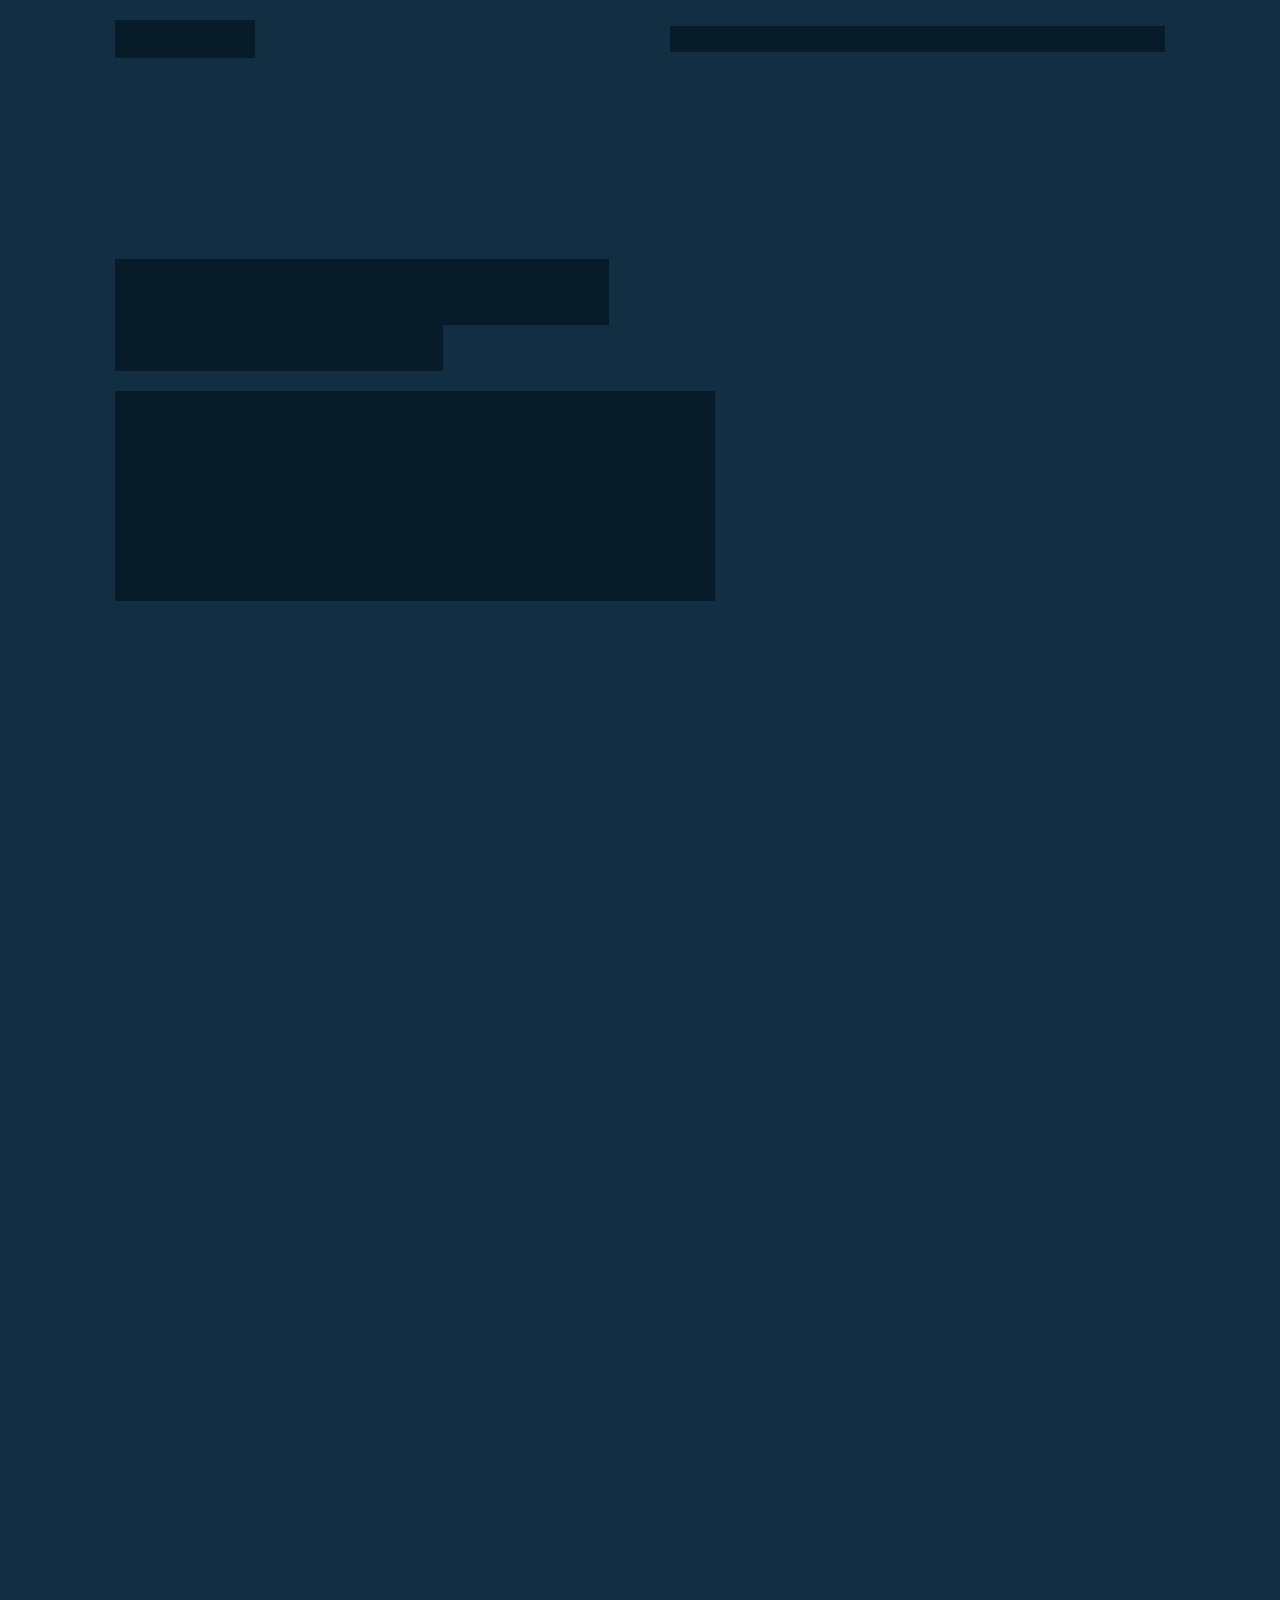
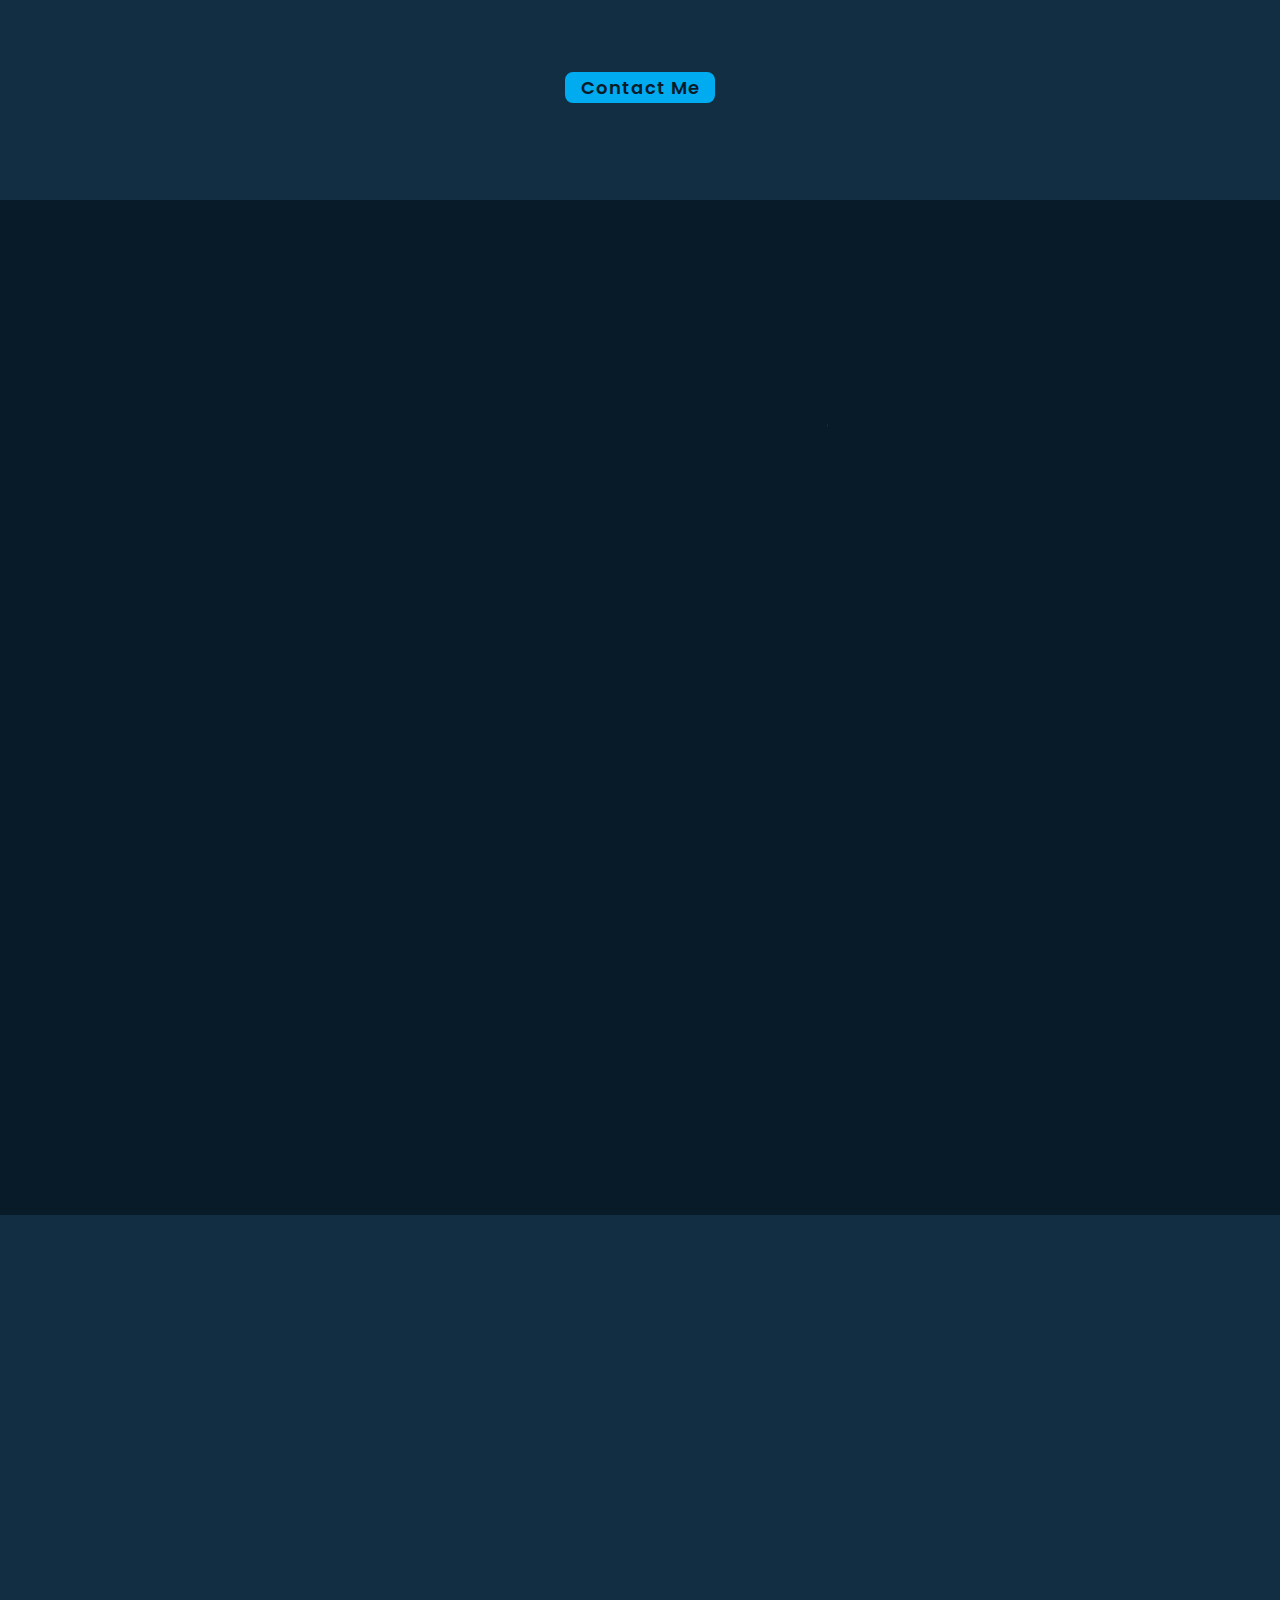
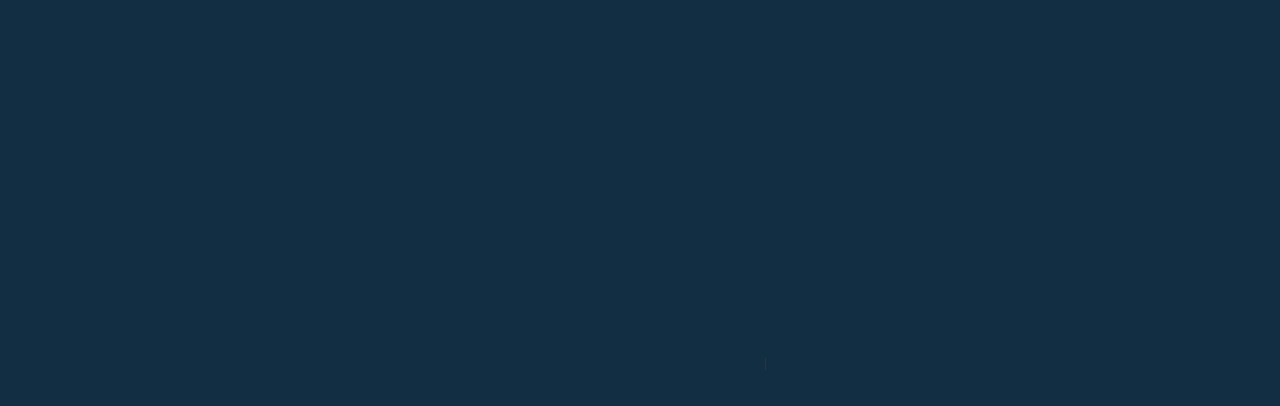
<file: aboutme/index.html>
<!DOCTYPE html>
<html lang="en">
  <head>
    <meta charset="UTF-8" />
    <meta http-equiv="X-UA-Compatible" content="IE=edge" />
    <meta name="viewport" content="width=device-width, initial-scale=1.0" />
    <title>About</title>

    <link rel="stylesheet" href="styles.css" />

    <!-- box icons -->
    <link
      href="https://unpkg.com/boxicons@2.1.4/css/boxicons.min.css"
      rel="stylesheet"
    />
  </head>

  <body>
    <!-- header design -->
    <header class="header">
      <a href="#" class="logo"
        >About Me...<span class="animate" style="--i: 1"></span
      ></a>

      <div class="bx bx-menu" id="menu-icon">
        <span class="animate" style="--i: 2"></span>
      </div>

      <nav class="navbar">
        <a href="../index.html">Home</a>
        <a href="#about" class="active">About</a>
        <a href="#education">Education</a>
        <a href="#skills">Skills</a>
        <a href="../contact/contact.html">Contact</a>

        <span class="active-nav"></span>
        <span class="animate" style="--i: 2"></span>
      </nav>
    </header>

    <!-- home section design -->
    <section class="home show-animate" id="home">
      <div class="home-content">
        <h1>
          Hi, I'm <span>Mohd Kashif</span
          ><span class="animate" style="--i: 2"></span>
        </h1>
        <div class="text-animate">
          <h3>A zealous Learner.....</h3>
          <span class="animate" style="--i: 3"></span>
        </div>
        <p style="font-size: 20px">
          Hello, I’m Mohd Kashif, a passionate learner with a strong foundation
          in Python, Java, and web development (HTML, CSS, JavaScript). I've
          completed coursework in Data Structures and Algorithms, published
          articles on Geeks for Geeks, and won front-end competitions. Currently
          advancing in React and committed to continuous growth in technology.
          <span class="animate" style="--i: 4"></span>
        </p>

        <!-- <div class="btn-box">
          <a href="#" class="btn">Hire Me</a>
          <a href="#" class="btn">Let's Talk</a>
          <span class="animate" style="--i: 5"></span>
        </div> -->
      </div>

      <div class="home-sci">
        <!-- <a href="#"><i class="bx bxl-facebook"></i></a>
        <a href="#"><i class="bx bxl-twitter"></i></a> -->
        <a href="#"><i class="bx bxl-linkedin"></i></a>
        <span class="animate" style="--i: 6"></span>
      </div>

      <div class="home-imgHover"></div>
      <span class="animate home-img" style="--i: 7"></span>
    </section>

    <!-- about section design -->
    <section class="about" id="about">
      <h2 class="heading">
        About <span>Me</span><span class="animate scroll" style="--i: 1"></span>
      </h2>

      <div class="about-img">
        <img src="kashif2.jpg" alt="" />
        <span class="circle-spin"></span>
        <span class="animate scroll" style="--i: 2"></span>
      </div>

      <div class="about-content">
        <h3>
          Hi there! Glad to see you here.<span
            class="animate scroll"
            style="--i: 3"
          ></span>
        </h3>
        <p>
          Hello! I am Mohd Kashif. Still a Learner!<br />
          A passionate and dedicated learner with a strong foundation in
          programming languages, Python and Java. Completed coursework in Data
          Structures and Algorithms using Java. Aspiring to build a career in
          web development with proficiency in HTML, CSS, and JavaScript.
          Currently expanding knowledge in React. Published author on the Geeks
          for Geeks platform, with certifications in web development. Recognized
          for winning front-end competitions at other colleges and committed to
          continuous learning and growth in technology
          <span class="animate scroll" style="--i: 4"></span>
        </p>

        <div class="btn-box btns">
          <a href="/contact/contact.html" class="btn">Contact Me</a>
          <span class="animate scroll" style="--i: 5"></span>
        </div>
      </div>
    </section>

    <!-- education section design -->
    <!--  -->
    <section class="education" id="education">
      <h2 class="heading">
        My <span>Journey</span
        ><span class="animate scroll" style="--i: 1"></span>
      </h2>

      <div class="education-row">
        <div class="education-column">
          <h3 class="title">
            Education<span class="animate scroll" style="--i: 2"></span>
          </h3>

          <div class="education-box">
            <div class="education-content">
              <div class="content">
                <div class="year"><i class="bx bxs-calendar"></i> 2018</div>
                <h3>Class X</h3>
                <p>ST.JOSEPH'S SCHOOL GORAKHNATH GORAKHPUR UTTAR PRADESH</p>
                <p>Passed with 85.25%</p>
              </div>
            </div>

            <div class="education-content">
              <div class="content">
                <div class="year"><i class="bx bxs-calendar"></i> 2020</div>
                <h3>Class XII</h3>
                <p>ST.JOSEPH'S SCHOOL GORAKHNATH GORAKHPUR UTTAR PRADESH</p>
                <p>Passed with 1st devision..</p>
              </div>
            </div>

            <div class="education-content">
              <div class="content">
                <div class="year">
                  <i class="bx bxs-calendar"></i> 2021 - 2025
                </div>
                <h3>Bachalors Degree - Collage</h3>
                <p>Cambridge Institute Of Technology Bangalore</p>
                <p>B.E in Computer Science with 82.87%</p>
              </div>
            </div>

            <span class="animate scroll" style="--i: 3"></span>
          </div>
        </div>

        <div class="education-column">
          <h3 class="title">
            Experience<span class="animate scroll" style="--i: 5"></span>
          </h3>

          <div class="education-box">
            <div class="education-content">
              <div class="content">
                <div class="year">
                  <i class="bx bxs-calendar"></i>
                </div>
                <h3>Web Developer</h3>
                <p>
                  Gaining skill in front-end and will soon transist to back-end
                  to be a full stack developer.
                </p>
              </div>
            </div>

            <div class="education-content">
              <div class="content">
                <div class="year">
                  <i class="bx bxs-calendar"></i> 2023 - 2024
                </div>
                <h3>Content Writer On Geeks for Geeks(GFG)</h3>
                <p>
                  Published author on the Geeks for Geeks platform, Published
                  many Article on the platform with the certificate of
                  Internship for the same.
                </p>
                <h1>Some Of The Published Articles</h1>
                <p>
                  <a
                    style="color: aquamarine"
                    href="https://www.geeksforgeeks.org/estimation-in-statistics/"
                    >Estimation in Statistics</a
                  >
                </p>
                <p>
                  <a
                    style="color: aquamarine"
                    href="https://www.geeksforgeeks.org/javascript-html-dom/"
                    >JavaScript HTML DOM</a
                  >
                </p>
                <p>
                  <a
                    style="color: aquamarine"
                    href="https://www.geeksforgeeks.org/real-life-applications-of-mathematical-modeling/"
                    >Real-Life Applications of Mathematical Modeling</a
                  >
                </p>
                <p>And Many More...</p>
              </div>
            </div>

            <div class="education-content">
              <div class="content">
                <div class="year">
                  <i class="bx bxs-calendar"></i>
                </div>
                <h3>Youtuber</h3>
                <p>
                  Want to be a good content maker in future, started with vedios
                  on youtube!!
                </p>
                <p>
                  <a
                    style="color: aquamarine"
                    href="https://www.youtube.com/watch?v=9jBPZFRxv-E"
                    >Visit on my vedio to know more.</a
                  >
                </p>
              </div>
            </div>

            <span class="animate scroll" style="--i: 6"></span>
          </div>
        </div>
      </div>
    </section>

    <!-- skills section design -->
    <section class="skills" id="skills">
      <h2 class="heading">
        My <span>Skills</span
        ><span class="animate scroll" style="--i: 1"></span>
      </h2>

      <div class="skills-row">
        <div class="skills-column">
          <h3 class="title">
            Coding Skills<span class="animate scroll" style="--i: 2"></span>
          </h3>

          <div class="skills-box">
            <div class="skills-content">
              <div class="progress">
                <h3>HTML <span>90%</span></h3>
                <div class="bar"><span></span></div>
              </div>

              <div class="progress">
                <h3>CSS <span>80%</span></h3>
                <div class="bar"><span></span></div>
              </div>

              <div class="progress">
                <h3>JavaScript <span>65%</span></h3>
                <div class="bar"><span></span></div>
              </div>

              <div class="progress">
                <h3>Java <span>75%</span></h3>
                <div class="bar"><span></span></div>
              </div>
            </div>

            <span class="animate scroll" style="--i: 3"></span>
          </div>
        </div>

        <div class="skills-column">
          <h3 class="title">
            Professional Skills<span
              class="animate scroll"
              style="--i: 5"
            ></span>
          </h3>

          <div class="skills-box">
            <div class="skills-content">
              <div class="progress">
                <h3>Web Design <span>50%</span></h3>
                <div class="bar"><span></span></div>
              </div>

              <div class="progress">
                <h3>Web Development <span>60%</span></h3>
                <div class="bar"><span></span></div>
              </div>
            </div>

            <span class="animate scroll" style="--i: 6"></span>
          </div>
        </div>
      </div>
    </section>

    <!-- contact section design -->

    <!-- footer design -->
    <footer class="footer">
      <div class="footer-text">
        <p>
          Copyright &copy; 2023 | Designed and Maintenance by Mohd Kashif | All
          Rights Reserved
        </p>

        <span class="animate scroll" style="--i: 1"></span>
      </div>

      <div class="footer-iconTop">
        <a href="#"><i class="bx bx-up-arrow-alt"></i></a>

        <span class="animate scroll" style="--i: 3"></span>
      </div>
    </footer>

    <script src="script.js"></script>
  </body>
</html>
</file>
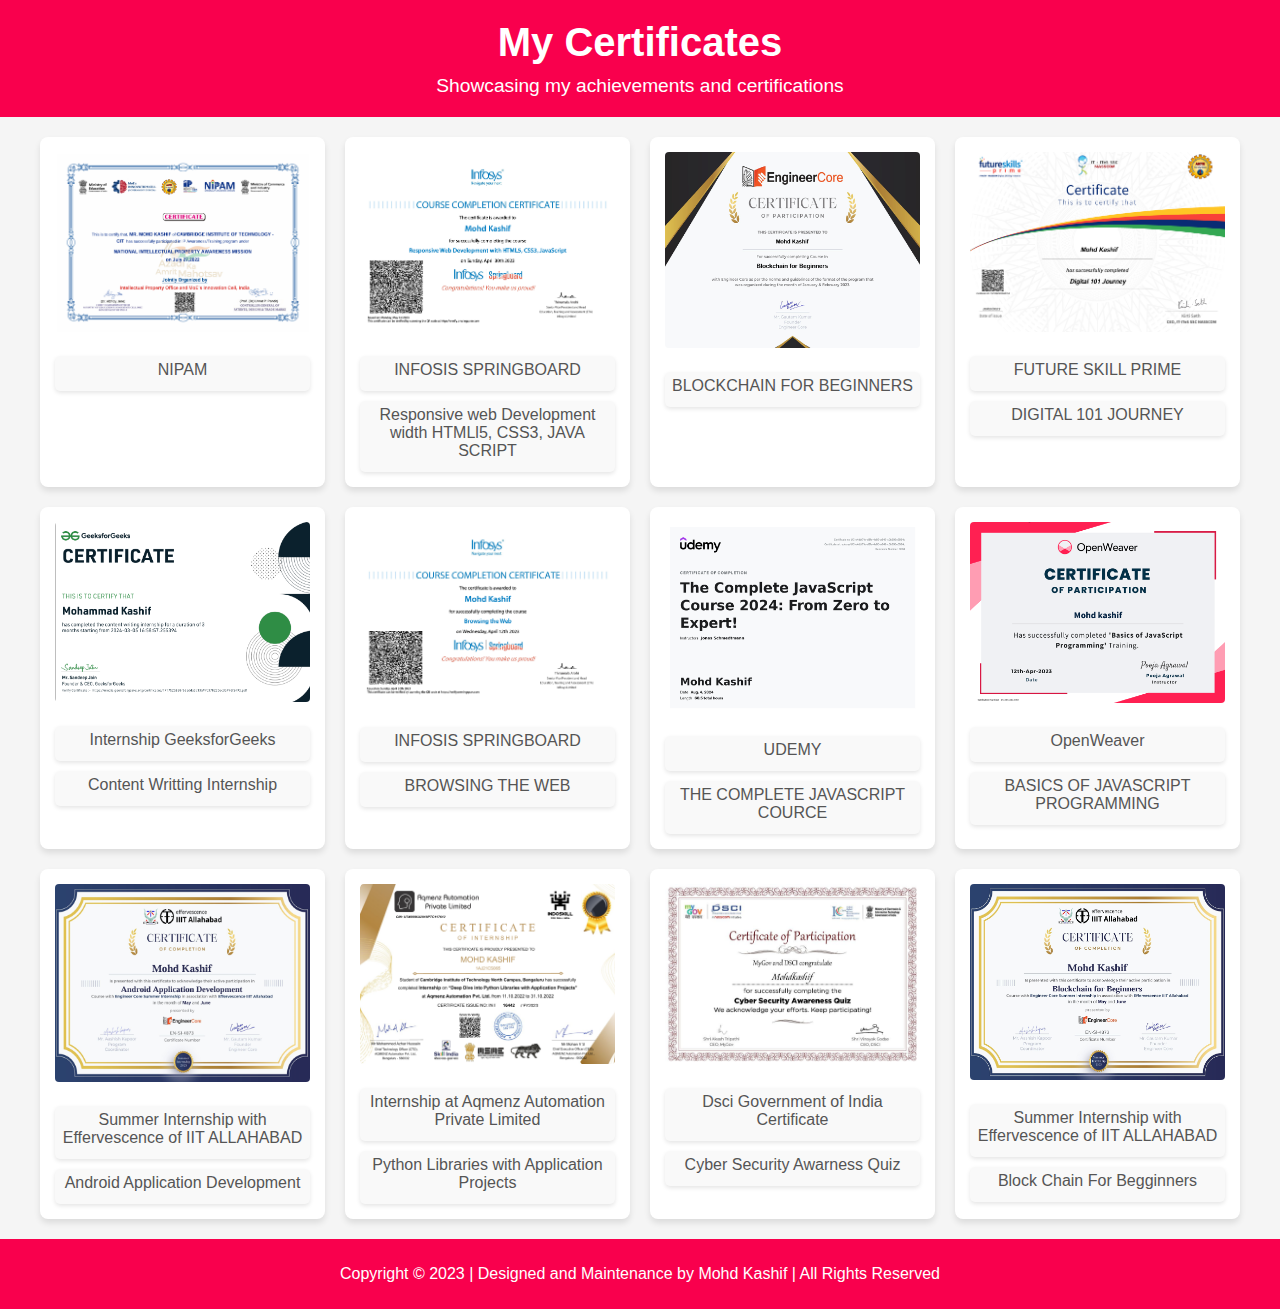
<file: certificate/index.html>
<!DOCTYPE html>
<html lang="en">
  <head>
    <meta charset="UTF-8" />
    <meta name="viewport" content="width=device-width, initial-scale=1.0" />
    <title>Certificate Showcase</title>
    <link rel="stylesheet" href="styles.css" />
  </head>
  <body>
    <header>
      <h1>My Certificates</h1>
      <p>Showcasing my achievements and certifications</p>
    </header>
    <main>
      <div class="gallery">
        <div class="certificate">
          <img src="certi/cert1.png" alt="NIPAM" onclick="openModal(this)" />
          <p>NIPAM</p>
        </div>
        <div class="certificate">
          <img
            src="certi/cert2.png"
            alt="INFOSIS SPRINGBOARD"
            onclick="openModal(this)"
          />
          <p>INFOSIS SPRINGBOARD</p>
          <p>Responsive web Development width HTMLl5, CSS3, JAVA SCRIPT</p>
        </div>
        <div class="certificate">
          <img
            src="certi/cert3.png"
            alt="BLOCKCHAIN FOR BEGINNERS"
            onclick="openModal(this)"
          />
          <p>BLOCKCHAIN FOR BEGINNERS</p>
        </div>
        <div class="certificate">
          <img
            src="certi/cert4.png"
            alt="Certificate 1"
            onclick="openModal(this)"
          />
          <p>FUTURE SKILL PRIME</p>
          <p>DIGITAL 101 JOURNEY</p>
        </div>
        <div class="certificate">
          <img
            src="certi/cert5.png"
            alt="GeeksforGeeks"
            onclick="openModal(this)"
          />
          <p>Internship GeeksforGeeks</p>
          <p>Content Writting Internship</p>
        </div>
        <div class="certificate">
          <img
            src="certi/cert6.png"
            alt="Certificate 3"
            onclick="openModal(this)"
          />
          <p>INFOSIS SPRINGBOARD</p>
          <p>BROWSING THE WEB</p>
        </div>
        <div class="certificate">
          <img src="certi/cert7.png" alt="UDEMY" onclick="openModal(this)" />
          <p>UDEMY</p>
          <p>THE COMPLETE JAVASCRIPT COURCE</p>
        </div>
        <div class="certificate">
          <img
            src="certi/cert8.png"
            alt="OpenWeaver"
            onclick="openModal(this)"
          />
          <p>OpenWeaver</p>
          <p>BASICS OF JAVASCRIPT PROGRAMMING</p>
        </div>
        <div class="certificate">
          <img
            src="certi/cert12 (1).png"
            alt="OpenWeaver"
            onclick="openModal(this)"
          />
          <p>Summer Internship with Effervescence of IIT ALLAHABAD</p>
          <p>Android Application Development</p>
        </div>

        <div class="certificate">
          <img
            src="certi/cert12 (3).png"
            alt="Aqmenz Automation Private Limited"
            onclick="openModal(this)"
          />
          <p>Internship at Aqmenz Automation Private Limited</p>
          <p>Python Libraries with Application Projects</p>
        </div>

        <div class="certificate">
          <img
            src="certi/cert12 (2).png"
            alt="OpenWeaver"
            onclick="openModal(this)"
          />
          <p>Dsci Government of India Certificate</p>
          <p>Cyber Security Awarness Quiz</p>
        </div>

        <div class="certificate">
          <img
            src="certi/cert12 (4).png"
            alt="OpenWeaver"
            onclick="openModal(this)"
          />
          <p>Summer Internship with Effervescence of IIT ALLAHABAD</p>
          <p>Block Chain For Begginners</p>
        </div>
      </div>
    </main>
    <footer>
      <p>
        Copyright &copy; 2023 | Designed and Maintenance by Mohd Kashif | All
        Rights Reserved
      </p>
    </footer>

    <!-- Modal for larger image view -->
    <div id="imageModal" class="modal" onclick="closeModal()">
      <span class="close">&times;</span>
      <img class="modal-content" id="modalImg" />
      <div id="caption"></div>
    </div>
    <script src="script.js"></script>
  </body>
</html>
</file>
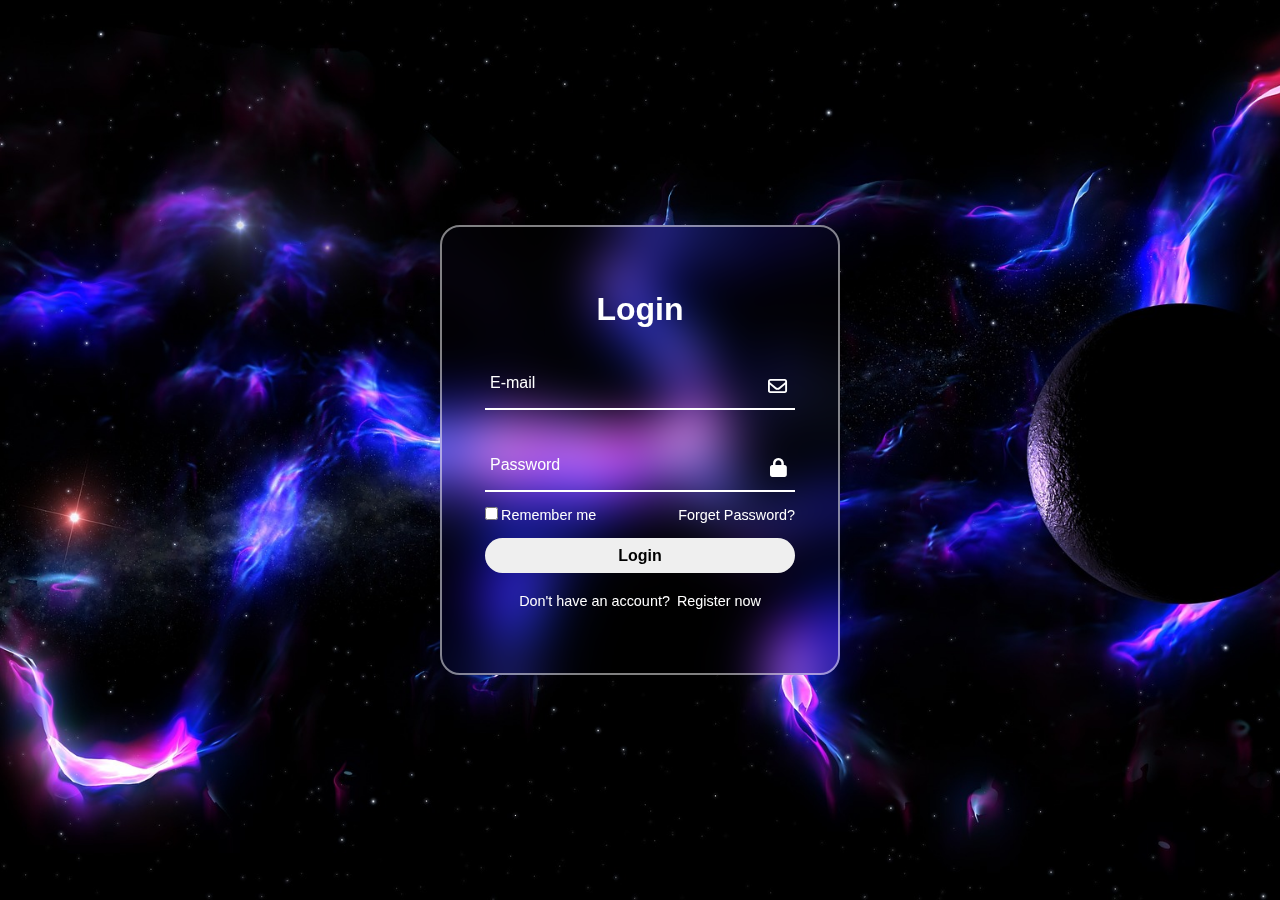
<file: login/index.html>
<!DOCTYPE html>
<html lang="en">
<head>
    <meta charset="UTF-8">
    <meta http-equiv="X-UA-Compatible" content="IE=edge">
    <meta name="viewport" content="width=device-width, initial-scale=1.0">
    <title>just try</title>
    <link rel="stylesheet" href="styles.css">
   <link rel="stylesheet" href="https://cdnjs.cloudflare.com/ajax/libs/font-awesome/6.2.1/css/all.min.css">
</head>
<body>

  <section>
  
<div class="login-box">
    <form action="/index.html">
        <h2>Login</h2>
        <div class="input-box">
            <span class="icon"><i class="fa-regular fa-envelope"></i></span>
            <input type="email"required>
            <label>E-mail</label>
        </div>

        <div class="input-box">
            <span class="icon"><i class="fa-solid fa-lock"></i></span>
            <input type="password"required style="margin-left: 2px ;">
            <label>Password</label>
        </div>

        <div class="remember-forget">
            <label><input type="checkbox">Remember me</label>
            <a href="#">Forget Password?</a>           
        </div>
       <button type="submit">Login</button> 
        <div class="register-link">
            <p>Don't have an account?<a href="#">Register now</a></p>
        </div>
    </form>
</div>
</section>
</body>
</html>
</file>
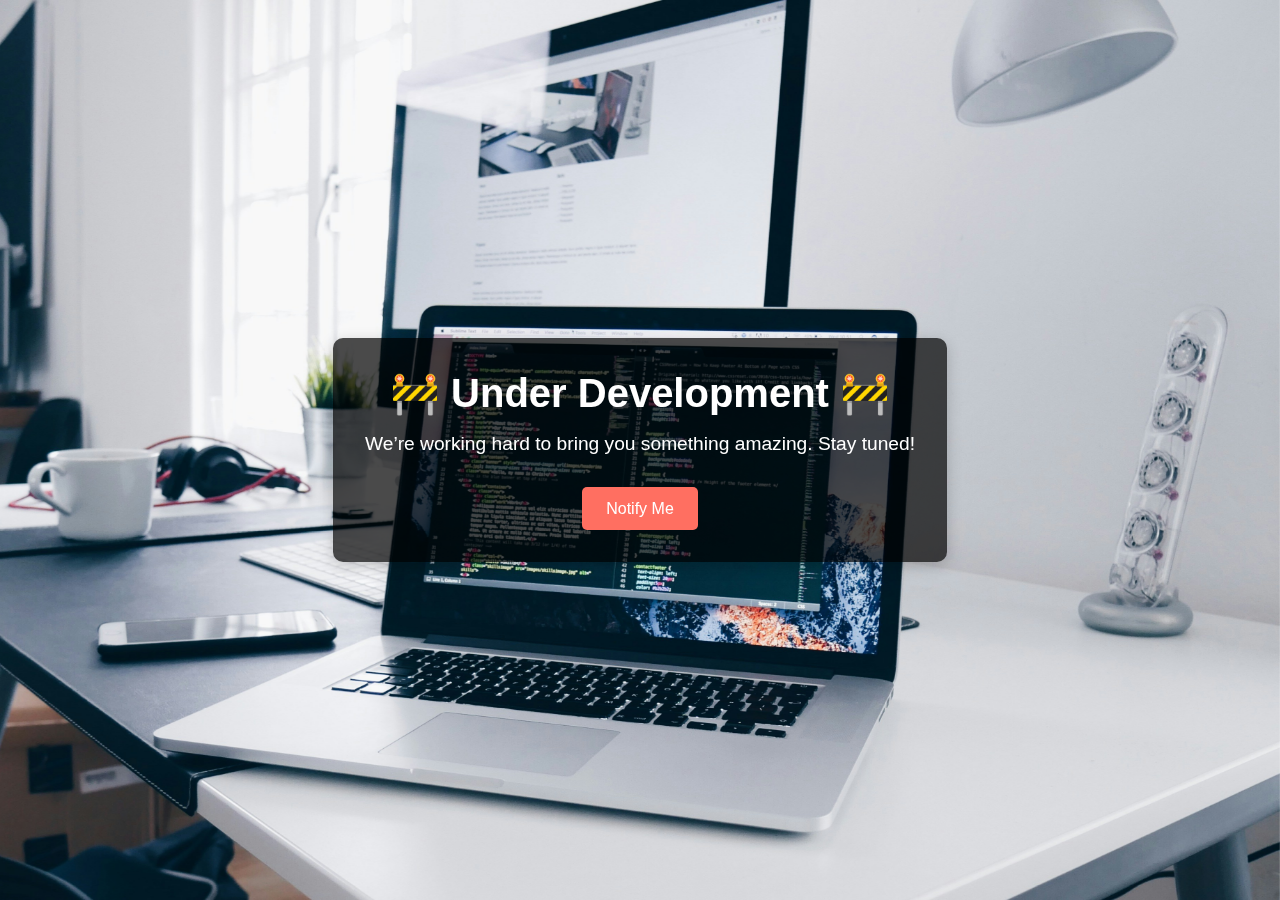
<file: underdevelopment/index.html>
<!DOCTYPE html>
<html lang="en">
  <head>
    <meta charset="UTF-8" />
    <meta name="viewport" content="width=device-width, initial-scale=1.0" />
    <title>Under Development</title>
    <link rel="stylesheet" href="styles.css" />
  </head>
  <body>
    <div class="overlay"></div>
    <div class="container">
      <h1>🚧 Under Development 🚧</h1>
      <p>We’re working hard to bring you something amazing. Stay tuned!</p>
      <button id="notify-btn">Notify Me</button>
    </div>
    <script src="script.js"></script>
  </body>
</html>
</file>
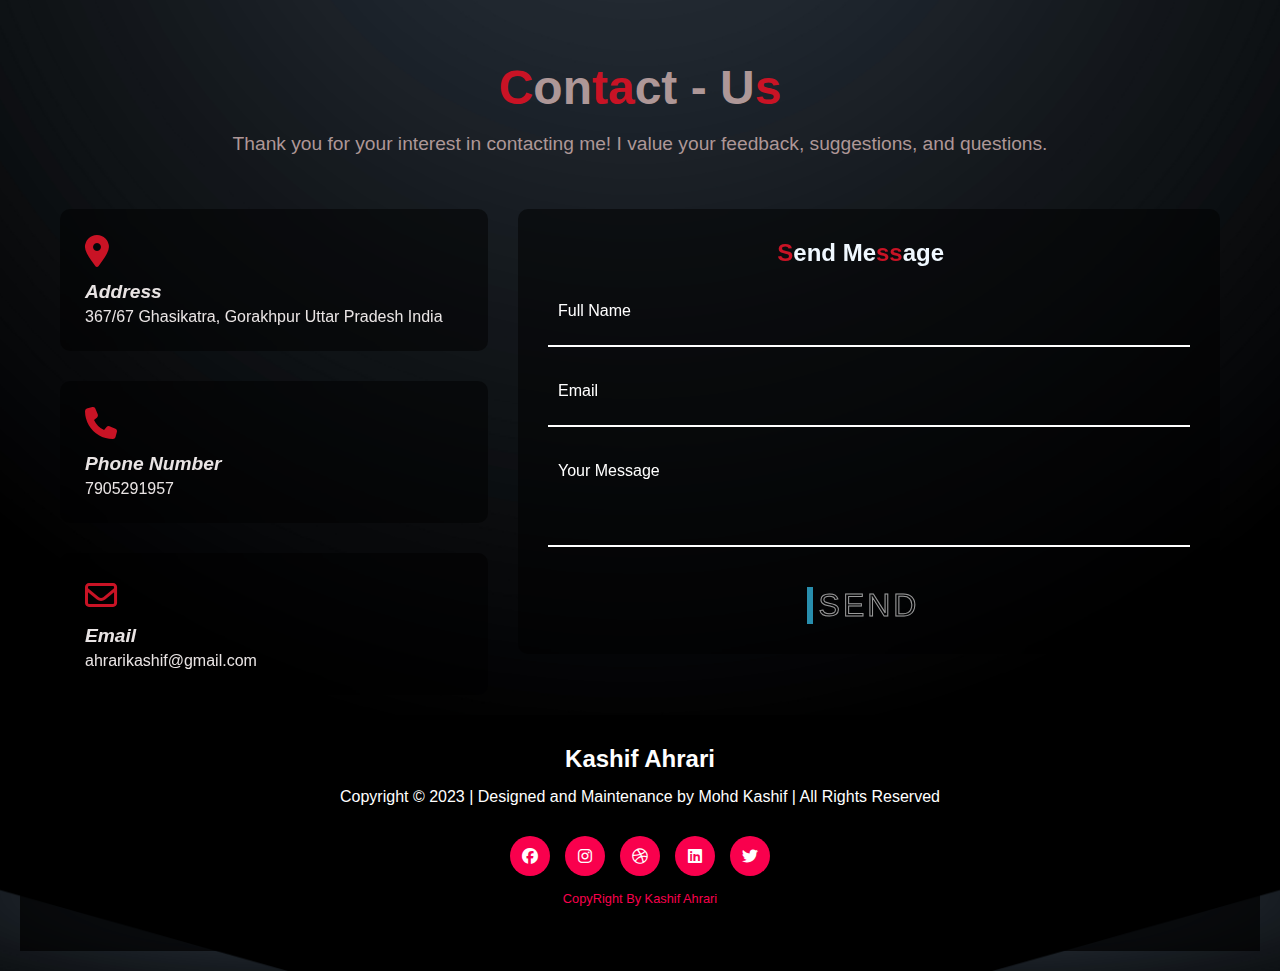
<file: contact/contact.html>
<!DOCTYPE html>
<html lang="en">
  <head>
    <meta charset="UTF-8" />
    <meta http-equiv="X-UA-Compatible" content="IE=edge" />
    <meta name="viewport" content="width=device-width, initial-scale=1.0" />
    <title>Contact</title>
    <link rel="stylesheet" href="styles.css" />
    <link
      rel="stylesheet"
      href="https://cdnjs.cloudflare.com/ajax/libs/font-awesome/6.2.1/css/all.min.css"
    />
  </head>
  <body>
    <section class="contact-section">
      <div class="container">
        <div class="heading">
          <h1><span>C</span>on<span>ta</span>ct - U<span>s</span></h1>
          <p>
            Thank you for your interest in contacting me! I value your feedback,
            suggestions, and questions.
          </p>
        </div>

        <div class="contact-content">
          <div class="contact-info">
            <div class="info-item">
              <span class="icon"><i class="fa-solid fa-location-dot"></i></span>
              <h3>Address</h3>
              <p>367/67 Ghasikatra, Gorakhpur Uttar Pradesh India</p>
            </div>
            <div class="info-item">
              <span class="icon"><i class="fa-solid fa-phone"></i></span>
              <h3>Phone Number</h3>
              <p>7905291957</p>
            </div>
            <div class="info-item">
              <span class="icon"><i class="fa-regular fa-envelope"></i></span>
              <h3>Email</h3>
              <p>ahrarikashif@gmail.com</p>
            </div>
          </div>

          <div class="message-box">
            <h2>
              <span>S</span>end Me<span>ss</span>age
              <i class="fa-solid fa-message-arrow-down"></i>
            </h2>
            <form action="">
              <div class="input-group">
                <div class="inputbox">
                  <input required="required" type="text" />
                  <span>Full Name</span>
                  <i></i>
                </div>
                <div class="inputbox">
                  <input required="required" type="email" />
                  <span>Email</span>
                  <i></i>
                </div>
                <div class="inputbox message-input">
                  <input required="required" type="text" />
                  <span>Your Message</span>
                  <i></i>
                </div>
                <button data-text="Awesome" class="button">
                  <span class="actual-text">&nbsp;SEND&nbsp;</span>
                  <span class="hover-text" aria-hidden="true"
                    >&nbsp;SEND&nbsp;</span
                  >
                </button>
              </div>
            </form>
          </div>
        </div>
      </div>

      <footer>
        <p>Kashif Ahrari</p>
        <p>
          Copyright &copy; 2023 | Designed and Maintenance by Mohd Kashif | All
          Rights Reserved
        </p>
        <div class="social-links">
          <a href="#"><i class="fa-brands fa-facebook"></i></a>
          <a href="#"><i class="fa-brands fa-instagram"></i></a>
          <a href="#"><i class="fa-brands fa-dribbble"></i></a>
          <a href="#"><i class="fa-brands fa-linkedin"></i></a>
          <a href="#"><i class="fa-brands fa-twitter"></i></a>
        </div>
        <p class="copyright">CopyRight By Kashif Ahrari</p>
      </footer>
    </section>
  </body>
</html>
</file>
<file: aboutme/styles.css>
@import url("https://fonts.googleapis.com/css2?family=Poppins:wght@300;400;500;600;800;900&display=swap");

* {
  margin: 0;
  padding: 0;
  box-sizing: border-box;
  text-decoration: none;
  border: none;
  outline: none;
  scroll-behavior: smooth;
  font-family: "Poppins", sans-serif;
}

:root {
  --bg-color: #081b29;
  --second-bg-color: #112e42;
  --text-color: #ededed;
  --main-color: #00abf0;
}

html {
  font-size: 62.5%;
  overflow-x: hidden;
}

body {
  background: var(--bg-color);
  color: var(--text-color);
}

.header {
  position: fixed;
  top: 0;
  left: 0;
  width: 100%;
  padding: 2rem 9%;
  background: transparent;
  display: flex;
  justify-content: space-between;
  align-items: center;
  z-index: 100;
  transition: 0.3s;
}

.header.sticky {
  background: var(--bg-color);
}

.logo {
  position: relative;
  font-size: 2.5rem;
  color: var(--text-color);
  font-weight: 600;
}

.navbar {
  position: relative;
}

.navbar a {
  font-size: 1.7rem;
  color: var(--text-color);
  font-weight: 500;
  margin-left: 3.5rem;
  transition: 0.3s;
}

.navbar a:hover,
.navbar a.active {
  color: var(--main-color);
}

#menu-icon {
  position: relative;
  font-size: 3.6rem;
  color: var(--text-color);
  cursor: pointer;
  display: none;
}

section {
  min-height: 100vh;
  padding: 10rem 9% 2rem;
}

.home {
  display: flex;
  align-items: center;
  padding: 0 9%;
  background: url("") no-repeat;
  background: cover;
  background-size: contain;
  background-position: center;
}

.home-content {
  max-width: 60rem;
  z-index: 99;
}

.home-content h1 {
  position: relative;
  display: inline-block;
  font-size: 5.12rem; /* change here */
  font-weight: 700;
  line-height: 1.3;
}

.home-content h1 span {
  color: var(--text-color);
}

.home-content .text-animate {
  position: relative;
  width: 32.8rem;
}

.home-content .text-animate h3 {
  /* change here */
  font-size: 3.05rem;
  font-weight: 700;
  color: transparent;
  -webkit-text-stroke: 0.7px var(--main-color);
  background-image: linear-gradient(var(--main-color), var(--main-color));
  background-repeat: no-repeat;
  -webkit-background-clip: text;
  background-position: -33rem 0;
}

.home.show-animate .home-content .text-animate h3 {
  animation: homeBgText 6s linear infinite;
  animation-delay: 2s;
}

.home-content .text-animate h3::before {
  content: "";
  position: absolute;
  top: 0;
  left: 0;
  width: 0;
  height: 100%;
  border-right: 2px solid var(--main-color);
  z-index: -1;
}

.home.show-animate .home-content .text-animate h3::before {
  animation: homeCursorText 6s linear infinite;
  animation-delay: 2s;
}

.home-content p {
  position: relative;
  font-size: 2rem;
  margin: 2rem 0 4rem;
}

/* .btn-box {
  position: relative;
  display: flex;
  justify-content: space-between;
  width: 34.5rem;
  height: 5rem;
} */

.btn-box .btn {
  position: relative;
  display: inline-flex;
  justify-content: center;
  align-items: center;
  width: 15rem;
  height: 100%;
  background: var(--main-color);
  border: 0.2rem solid var(--main-color);
  border-radius: 0.8rem;
  font-size: 1.8rem;
  font-weight: 600;
  letter-spacing: 0.1rem;
  color: var(--bg-color);
  z-index: 1;
  overflow: hidden;
  transition: 0.5s;
}

.btn-box .btn:hover {
  color: var(--main-color);
}

.btn-box .btn:nth-child(2) {
  background: transparent;
  color: var(--main-color);
}

.btn-box .btn:nth-child(2):hover {
  color: var(--bg-color);
}

.btn-box .btn:nth-child(2)::before {
  background: var(--main-color);
}

.btn-box .btn::before {
  content: "";
  position: absolute;
  top: 0;
  left: 0;
  width: 0;
  height: 100%;
  background: var(--bg-color);
  z-index: -1;
  transition: 0.5s;
}

.btn-box .btn:hover::before {
  width: 100%;
}

.home-sci {
  position: absolute;
  bottom: 4rem;
  width: 170px;
  display: flex;
  justify-content: space-between;
}

.home-sci a {
  position: relative;
  display: inline-flex;
  justify-content: center;
  align-items: center;
  width: 40px;
  height: 40px;
  background: transparent;
  border: 0.2rem solid var(--main-color);
  border-radius: 50%;
  font-size: 20px;
  color: var(--main-color);
  z-index: 1;
  overflow: hidden;
  transition: 0.5s;
}

.home-sci a:hover {
  color: var(--bg-color);
}

.home-sci a::before {
  content: "";
  position: absolute;
  top: 0;
  left: 0;
  width: 0;
  height: 100%;
  background: var(--main-color);
  z-index: -1;
  transition: 0.5s;
}

.home-sci a:hover::before {
  width: 100%;
}

.home-imgHover {
  position: absolute;
  top: 0;
  right: 0;
  width: 45%;
  height: 100%;
  background: transparent;
  transition: 3s;
}

.home-imgHover:hover {
  background: var(--bg-color);
  opacity: 0.8;
}

.about {
  display: flex;
  justify-content: center;
  align-items: center;
  flex-direction: column;
  gap: 2rem;
  background: var(--second-bg-color);
  padding-bottom: 6rem;
}

.heading {
  position: relative;
  font-size: 5rem;
  margin-bottom: 3rem;
  text-align: center;
}

span {
  color: var(--main-color);
}

.about-img {
  position: relative;
  width: 25rem;
  height: 25rem;
  border-radius: 50%;
  display: flex;
  justify-content: center;
  align-items: center;
}

.about-img img {
  width: 90%;
  border-radius: 50%;
  border: 0.2rem solid var(--main-color);
}

.about-img .circle-spin {
  position: absolute;
  top: 50%;
  left: 50%;
  transform: translate(-50%, -50%) rotate(0);
  width: 100%;
  height: 100%;
  border-radius: 50%;
  border-top: 0.2rem solid var(--second-bg-color);
  border-bottom: 0.2rem solid var(--second-bg-color);
  border-left: 0.2rem solid var(--main-color);
  border-right: 0.2rem solid var(--main-color);
  animation: aboutSpinner 8s linear infinite;
}

.about-content {
  text-align: center;
}

.about-content h3 {
  position: relative;
  display: inline-block;
  font-size: 2.6rem;
}

.about-content p {
  position: relative;
  font-size: 1.6rem;
  margin: 2rem 0 3rem;
}

.btn-box.btns {
  display: inline-block;
  width: 15rem;
}

.btn-box.btns a::before {
  background: var(--second-bg-color);
}

.education {
  display: flex;
  justify-content: center;
  align-items: center;
  flex-direction: column;
  min-height: auto;
  padding-bottom: 5rem;
}

.education .education-row {
  display: flex;
  flex-wrap: wrap;
  gap: 5rem;
}

.education-row .education-column {
  flex: 1 1 40rem;
}

.education-column .title {
  position: relative;
  display: inline-block;
  font-size: 2.5rem;
  margin: 0 0 1.5rem 2rem;
}

.education-column .education-box {
  position: relative;
  border-left: 0.2rem solid var(--main-color);
}

.education-box .education-content {
  position: relative;
  padding-left: 2rem;
}

.education-box .education-content::before {
  content: "";
  position: absolute;
  top: 0;
  left: -1.1rem;
  width: 2rem;
  height: 2rem;
  background: var(--main-color);
  border-radius: 50%;
}

.education-content .content {
  position: relative;
  padding: 1.5rem;
  border: 0.2rem solid var(--main-color);
  border-radius: 0.6rem;
  margin-bottom: 2rem;
  overflow: hidden;
}

.education-content .content::before {
  content: "";
  position: absolute;
  top: 0;
  left: 0;
  width: 0;
  height: 100%;
  background: var(--second-bg-color);
  z-index: -1;
  transition: 0.5s;
}

.education-content .content:hover::before {
  width: 100%;
}

.education-content .content .year {
  font-size: 1.5rem;
  color: var(--main-color);
  padding-bottom: 0.5rem;
}

.education-content .content .year i {
  padding-right: 0.5rem;
}

.education-content .content h3 {
  font-size: 2rem;
}

.education-content .content p {
  font-size: 1.6rem;
  padding-top: 0.5rem;
}

.skills {
  min-height: auto;
  padding-bottom: 7rem;
  background: var(--second-bg-color);
}

.skills h2 {
  display: inline-block;
  left: 50%;
  transform: translateX(-50%);
}

.skills .skills-row {
  display: flex;
  flex-wrap: wrap;
  gap: 5rem;
}

.skills-row .skills-column {
  flex: 1 1 40rem;
}

.skills-column .title {
  position: relative;
  display: inline-block;
  font-size: 2.5rem;
  margin: 0 0 1.5rem;
}

.skills-column .skills-box {
  position: relative;
}

.skills-box .skills-content {
  position: relative;
  border: 0.2rem solid var(--main-color);
  border-radius: 0.6rem;
  padding: 0.5rem 1.5rem;
  z-index: 1;
  overflow: hidden;
}

.skills-box .skills-content::before {
  content: "";
  position: absolute;
  top: 0;
  left: 0;
  width: 0;
  height: 100%;
  background: var(--bg-color);
  z-index: -1;
  transition: 0.5s;
}

.skills-box .skills-content:hover::before {
  width: 100%;
}

.skills-content .progress {
  padding: 1rem 0;
}

.skills-content .progress h3 {
  font-size: 1.7rem;
  display: flex;
  justify-content: space-between;
}

.skills-content .progress h3 span {
  color: var(--text-color);
}

.skills-content .progress .bar {
  height: 2.5rem;
  border-radius: 0.6rem;
  border: 0.2rem solid var(--main-color);
  padding: 0.5rem;
  margin: 1rem 0;
}

.skills-content .progress .bar span {
  display: block;
  height: 100%;
  border-radius: 0.3rem;
  background: var(--main-color);
}

.skills-column:nth-child(1) .skills-content .progress:nth-child(1) .bar span {
  width: 90%;
}

.skills-column:nth-child(1) .skills-content .progress:nth-child(2) .bar span {
  width: 80%;
}

.skills-column:nth-child(1) .skills-content .progress:nth-child(3) .bar span {
  width: 65%;
}

.skills-column:nth-child(1) .skills-content .progress:nth-child(4) .bar span {
  width: 75%;
}

.skills-column:nth-child(2) .skills-content .progress:nth-child(1) .bar span {
  width: 50%;
}

.skills-column:nth-child(2) .skills-content .progress:nth-child(2) .bar span {
  width: 67%;
}

.skills-column:nth-child(2) .skills-content .progress:nth-child(3) .bar span {
  width: 85%;
}

.skills-column:nth-child(2) .skills-content .progress:nth-child(4) .bar span {
  width: 60%;
}

.contact {
  min-height: auto;
  padding-bottom: 7rem;
}

.contact h2 {
  display: inline-block;
  left: 50%;
  transform: translateX(-50%);
}

.contact form {
  max-width: 70rem;
  margin: 0 auto;
  text-align: center;
}

.contact form .input-box {
  position: relative;
  display: flex;
  justify-content: space-between;
  flex-wrap: wrap;
}

.contact form .input-box .input-field {
  position: relative;
  width: 49%;
  margin: 0.8rem 0;
}

.contact form .input-box .input-field input,
.contact form .textarea-field textarea {
  width: 100%;
  height: 100%;
  padding: 1.5rem;
  font-size: 1.6rem;
  color: var(--text-color);
  background: transparent;
  border-radius: 0.6rem;
  border: 0.2rem solid var(--main-color);
}

.contact form .input-box .input-field input::placeholder,
.contact form .textarea-field textarea::placeholder {
  color: var(--text-color);
}

.contact form .focus {
  position: absolute;
  top: 0;
  left: 0;
  width: 0;
  height: 100%;
  background: var(--second-bg-color);
  border-radius: 0.6rem;
  z-index: -1;
  transition: 0.5s;
}

.contact form .input-box .input-field input:focus ~ .focus,
.contact form .input-box .input-field input:valid ~ .focus,
.contact form .textarea-field textarea:focus ~ .focus,
.contact form .textarea-field textarea:valid ~ .focus {
  width: 100%;
}

.contact form .textarea-field {
  position: relative;
  margin: 0.8rem 0 2.7rem;
  display: flex;
}

.contact form .textarea-field textarea {
  resize: none;
}

.contact form .btn-box.btns .btn {
  cursor: pointer;
}

.footer {
  display: flex;
  justify-content: space-between;
  align-items: center;
  flex-wrap: wrap;
  padding: 2rem 9%;
  background: var(--second-bg-color);
}

.footer-text,
.footer-iconTop {
  position: relative;
}

.footer-text p {
  font-size: 1.6rem;
}

.footer-iconTop a {
  position: relative;
  display: inline-flex;
  justify-content: center;
  align-items: center;
  padding: 0.8rem;
  background: var(--main-color);
  border: 0.2rem solid var(--main-color);
  border-radius: 0.6rem;
  z-index: 1;
  overflow: hidden;
}

.footer-iconTop a::before {
  content: "";
  position: absolute;
  top: 0;
  left: 0;
  width: 0;
  height: 100%;
  background: var(--second-bg-color);
  z-index: -1;
  transition: 0.5s;
}

.footer-iconTop a:hover::before {
  width: 100%;
}

.footer-iconTop a i {
  font-size: 2.4rem;
  color: var(--bg-color);
  transition: 0.5s;
}

.footer-iconTop a:hover i {
  color: var(--main-color);
}

/* ANIMATION RELOAD AND SCROLL */
.animate {
  position: absolute;
  top: 0;
  right: 0;
  width: 100%;
  height: 100%;
  background: var(--bg-color);
  z-index: 98;
}

.animate.home-img {
  width: 50%;
}

.logo .animate,
.navbar .animate,
#menu-icon .animate,
.home.show-animate .animate {
  animation: showRight 1s ease forwards;
  animation-delay: calc(0.3s * var(--i));
}

.animate.scroll {
  transition: 1s ease;
  transition-delay: calc(0.3s / var(--i));
  animation: none;
}

section:nth-child(odd) .animate.scroll,
.footer .animate.scroll {
  background: var(--second-bg-color);
}

.education .education-box .animate.scroll {
  width: 105%;
}

.about.show-animate .animate.scroll,
.education.show-animate .animate.scroll,
.skills.show-animate .animate.scroll,
.contact.show-animate .animate.scroll,
.footer.show-animate .animate.scroll {
  transition-delay: calc(0.3s * var(--i));
  width: 0;
}

::-moz-selection {
  /* Code for Firefox */
  color: var(--second-bg-color);
  background: var(--main-color);
}

::selection {
  color: var(--second-bg-color);
  background: var(--main-color);
}

/* BREAKPOINTS */
@media (max-width: 1200px) {
  html {
    font-size: 55%;
  }
}

@media (max-width: 991px) {
  .header {
    padding: 2rem 4%;
  }

  section {
    padding: 10rem 4% 2rem;
  }

  .home {
    padding: 0 4%;
  }

  .footer {
    padding: 2rem 4%;
  }
}

@media (max-width: 850px) {
  .animate.home-img {
    width: 55%;
  }
}

@media (max-width: 768px) {
  .header {
    background: var(--bg-color);
  }

  #menu-icon {
    display: block;
  }

  .navbar {
    position: absolute;
    top: 100%;
    left: -100%;
    width: 100%;
    padding: 1rem 4%;
    background: var(--main-color);
    box-shadow: 0 0.5rem 1rem rgba(0, 0, 0, 0.2);
    z-index: 1;
    transition: 0.25s ease;
    transition-delay: 0.25s;
  }

  .navbar.active {
    left: 0;
    transition-delay: 0s;
  }

  .navbar .active-nav {
    position: absolute;
    top: 0;
    left: -100%;
    width: 100%;
    height: 100%;
    background: var(--bg-color);
    border-top: 0.1rem solid rgba(0, 0, 0, 0.2);
    z-index: -1;
    transition: 0.25s ease;
    transition-delay: 0s;
  }

  .navbar.active .active-nav {
    left: 0;
    transition-delay: 0.25s;
  }

  .navbar a {
    display: block;
    font-size: 2rem;
    margin: 3rem 0;
    transform: translateX(-20rem);
    transition: 0.25s ease;
    transition-delay: 0s;
  }

  .navbar.active a {
    transform: translateX(0);
    transition-delay: 0.25s;
  }

  .home-imgHover {
    pointer-events: none;
    background: var(--bg-color);
    opacity: 0.6;
  }
}

@media (max-width: 520px) {
  html {
    font-size: 50%;
  }

  .home-content h1 {
    display: flex;
    flex-direction: column;
  }

  .home-sci {
    width: 160px;
  }

  .home-sci a {
    width: 38px;
    height: 38px;
  }
}

@media (max-width: 462px) {
  .home-content h1 {
    font-size: 5.2rem;
  }

  .education {
    padding: 10rem 4% 5rem 5%;
  }

  .contact form .input-box .input-field {
    width: 100%;
  }

  .footer {
    flex-direction: column-reverse;
  }

  .footer p {
    margin-top: 2rem;
    text-align: center;
  }
}

@media (max-width: 371px) {
  .home {
    justify-content: center;
  }

  .home-content {
    display: flex;
    align-items: center;
    flex-direction: column;
    text-align: center;
  }

  .home-content h1 {
    font-size: 5rem;
  }
}

/* KEYFRAMES ANIMATION */
@keyframes homeBgText {
  0%,
  10%,
  100% {
    background-position: -33rem 0;
  }

  65%,
  85% {
    background-position: 0 0;
  }
}

@keyframes homeCursorText {
  0%,
  10%,
  100% {
    width: 0;
  }

  65%,
  78%,
  85% {
    width: 100%;
    opacity: 1;
  }

  75%,
  81% {
    opacity: 0;
  }
}

@keyframes aboutSpinner {
  100% {
    transform: translate(-50%, -50%) rotate(360deg);
  }
}

@keyframes showRight {
  100% {
    width: 0;
  }
}
</file>
<file: certificate/styles.css>
/* General styling remains unchanged */
body {
  font-family: Arial, sans-serif;
  margin: 0;
  padding: 0;
  background-color: #f5f5f5;
  color: #333;
}

header {
  text-align: center;
  background-color: #f9004d;
  color: white;
  padding: 20px;
}

header h1 {
  margin: 0;
  font-size: 2.5rem;
}

header p {
  margin: 10px 0 0;
  font-size: 1.2rem;
}

main {
  padding: 20px;
}

.gallery {
  display: grid;
  grid-template-columns: repeat(auto-fit, minmax(250px, 1fr));
  gap: 20px;
  margin: 0 auto;
  max-width: 1200px;
}

.certificate {
  text-align: center;
  background-color: white;
  padding: 15px;
  border-radius: 8px;
  box-shadow: 0 4px 6px rgba(0, 0, 0, 0.1);
  transition: transform 0.3s, box-shadow 0.3s;
}

.certificate img {
  max-width: 100%;
  border-radius: 4px;
  margin-bottom: 10px;
  cursor: pointer;
}

.certificate:hover {
  transform: translateY(-5px);
  box-shadow: 0 8px 10px rgba(0, 0, 0, 0.2);
}

footer {
  text-align: center;
  background-color: #f9004d;
  color: white;
  padding: 10px 0;
  position: relative;
  bottom: 0;
  width: 100%;
}

/* Modal styles */
.modal {
  display: none;
  position: fixed;
  z-index: 1000;
  left: 0;
  top: 0;
  width: 100%;
  height: 100%;
  overflow: auto;
  background-color: rgba(0, 0, 0, 0.8);
}

.modal-content {
  margin: auto;
  display: block;
  max-width: 80%;
  max-height: 80%;
  border-radius: 10px;
  box-shadow: 0 4px 10px rgba(0, 0, 0, 0.3);
}

.modal-content:hover {
  transform: scale(1.02);
  transition: 0.3s;
}

.modal #caption {
  margin: auto;
  text-align: center;
  color: white;
  padding: 10px 0;
}

.modal .close {
  position: absolute;
  top: 20px;
  right: 40px;
  color: white;
  font-size: 40px;
  font-weight: bold;
  cursor: pointer;
  transition: 0.3s;
}

.modal .close:hover {
  color: #f44336;
}
.certificate p {
  font-size: 1rem; /* Adjust font size */
  color: #555; /* Default color: muted grey */
  font-weight: 500; /* Slightly bold for better readability */
  margin: 10px 0 0; /* Add spacing above */
  padding: 5px; /* Add padding for better spacing */
  background-color: #f9f9f9; /* Subtle background color */
  border-radius: 5px; /* Rounded corners */
  box-shadow: 0 2px 4px rgba(0, 0, 0, 0.1); /* Light shadow for depth */
  text-align: center; /* Center-align text */
  transition: color 0.3s ease, box-shadow 0.3s ease; /* Smooth transition */
  cursor: pointer;
}

/* Hover effect */
.certificate p:hover {
  color: #6200ea; /* Change text color */
  text-shadow: 0 0 8px rgba(98, 0, 234, 0.6); /* Add glowing effect */
}

/* Hover effect */
.certificate p:hover {
  color: #6200ea; /* Highlight text color */
  box-shadow: 0 4px 8px rgba(98, 0, 234, 0.3); /* Slightly deeper shadow */
  text-shadow: 0 0 8px rgba(98, 0, 234, 0.6); /* Glowing text effect */
}

/* Underline effect on hover */
.certificate p::after {
  content: "";
  display: block;
  width: 0;
  height: 2px;
  background-color: #6200ea;
  transition: width 0.3s ease;
  margin: 5px auto 0;
}

.certificate p:hover::after {
  width: 100%;
}
</file>
<file: login/styles.css>
/*  <video autoplay muted loop id="myVideo">
    <source src="vee.mp4" type="video/mp4">
</video>*/
*{
    margin: 0;
    padding: 0;
    box-sizing: border-box;
    font-family:'poopins',sans-serif;
}

/*body{
    display: flex;
    justify-content: center;
    align-items: center;
    min-height: 100vh;
    background: #000;
}*/

section{
 display: flex;
 justify-content: center;
 align-items: center;
 width: 100%;
 height: 100vh;
 background: url('hii.jpg');
 background-size: cover;
 background-position: center;
animation: kashif 5s linear infinite;
}

@keyframes kashif{
    100%{
        filter: hue-rotate(360deg);
    }
    
}
.login-box{
    position: relative;
    width: 400px;
    height: 450px;
    color: aqua;
    background: transparent;
    border: 2px solid rgba(255,255,255,.5);
    border-radius: 20px;
    display: flex;
    justify-content: center;
    align-items: center;
    transition: 0.2sx;
    backdrop-filter: blur(25px);
}

   
h2{
    font-size: 2em;
    color:#fff;
    text-align: center;
}
.input-box{
    position: relative;
    width: 310px;
    margin: 30px 0;
   border-bottom:  2px solid #fff;
}

.input-box label{
    position: absolute;
    top: 50%;
    left: 5px;
    color: #fff;
    transform: translateY(-50%);
    font-size: 1em;
    counter-reset: #fff ;
    pointer-events: none;
    transition: .5s;
}

.input-box input:focus~label,
.input-box input:valid~label{
    top: -5px;
}

.input-box input{
    width: 100%;
    height: 50px;
    background-color: transparent;
    border: none;
    outline: none;
    font-size: 1em;
    color: #fff;
    padding: 0 40px 0 5px;
}

.input-box .icon{
    position: absolute;
    right: 8px;
    color: white;
    font-size: 1.2rem;
    line-height: 58px;

}
.remember-forget{
    margin: -15px 0 15px;
    font-size: .9rem;
    color: #fff;
    display: flex;
    justify-content: space-between;
}
.remember-forget label input{
    margin-right: 3px;
}
.remember-forget a{
    color: #fff;
    text-decoration: none;
}

.remember-forget a:hover{
    text-decoration: underline;
}
.remember-forget align-self:hover{
text-decoration: underline;
}

button{
    width: 100%;
    height: 35px;
    border: none;
    outline: none;
    border-radius: 40px;
    cursor: pointer;
    color: #000;
    font-weight:600;
    font-size: 1rem;
}

.register-link{
    font-size: .9em;
    color: #fff;
    text-align: center;
    margin-top: 20px;
}
.register-link p a{
    color: #fff;
    margin-left: 7px;
    text-decoration: none;
}

.register-link p a:hover{
    text-decoration: underline;
}
@media(max-width:360px){
    .login-box{
        width: 100%;
        height: 100vh;
        border: none;
        border-radius: 0;
    }
.input-box{
    width: 290px;
}
}
</file>
<file: contact/styles.css>
/* Base Styles (Mobile First) */
* {
  margin: 0;
  padding: 0;
  font-family: "Josefin Sans", sans-serif;
  box-sizing: border-box;
}

.contact-section {
  width: 100%;
  min-height: 100vh;
  background: url(./background.jpg) no-repeat center center;
  background-size: cover;
  position: relative;
  padding: 20px;
  display: flex;
  flex-direction: column;
}

.container {
  width: 100%;
  max-width: 1200px;
  margin: 0 auto;
  padding: 20px;
  flex: 1;
}

.heading {
  text-align: center;
  color: rgb(174, 151, 151);
  padding: 20px 0;
  margin-bottom: 30px;
}

.heading h1 {
  font-size: 2rem;
  margin-bottom: 15px;
}

.heading h1 span {
  color: hsl(354, 83%, 43%);
}

.heading p {
  font-size: 1rem;
  line-height: 1.5;
}

.contact-content {
  display: flex;
  flex-direction: column;
  gap: 30px;
}

.contact-info {
  display: flex;
  flex-direction: column;
  gap: 25px;
}

.info-item {
  background: rgba(0, 0, 0, 0.5);
  backdrop-filter: blur(10px);
  padding: 20px;
  border-radius: 10px;
  color: rgb(233, 228, 228);
  text-align: center;
}

.icon {
  font-size: 2rem;
  margin-bottom: 10px;
  color: hsl(354, 83%, 43%);
}

.info-item h3 {
  font-style: italic;
  font-weight: bold;
  margin-bottom: 5px;
  font-size: 1.2rem;
}

.message-box {
  background: rgba(0, 0, 0, 0.5);
  backdrop-filter: blur(10px);
  border-radius: 10px;
  padding: 20px;
  color: aquamarine;
}

.message-box h2 {
  color: aliceblue;
  text-align: center;
  margin-bottom: 20px;
  font-size: 1.5rem;
}

.message-box h2 span {
  color: hsl(354, 83%, 43%);
}

.message-box h2 i {
  margin-left: 10px;
}

form {
  width: 100%;
}

.input-group {
  display: flex;
  flex-direction: column;
  gap: 20px;
}

.inputbox {
  position: relative;
  width: 100%;
}

.inputbox input {
  width: 100%;
  padding: 15px 10px;
  background: transparent;
  outline: none;
  border: none;
  border-bottom: 2px solid #fff;
  color: #ffffff;
  font-weight: bold;
  font-size: 1em;
  transition: 0.5s;
}

.inputbox span {
  position: absolute;
  left: 10px;
  top: 15px;
  font-size: 1em;
  color: #ffffff;
  transition: 0.5s;
  pointer-events: none;
}

.inputbox input:focus ~ span,
.inputbox input:valid ~ span {
  transform: translateY(-20px);
  font-size: 0.8em;
  color: hsl(354, 83%, 43%);
}

.inputbox i {
  position: absolute;
  left: 0;
  bottom: 0;
  width: 0;
  height: 2px;
  background: hsl(354, 83%, 43%);
  transition: 0.5s;
}

.inputbox input:focus ~ i,
.inputbox input:valid ~ i {
  width: 100%;
}

.message-input input {
  height: 100px;
}

.button {
  margin: 20px auto 0;
  height: auto;
  background: transparent;
  padding: 0;
  border: none;
  display: block;
  cursor: pointer;
}

.button {
  --border-right: 6px;
  --text-stroke-color: rgba(255, 255, 255, 0.6);
  --animation-color: #288ead;
  --fs-size: 1.5em;
  letter-spacing: 3px;
  text-decoration: none;
  font-size: var(--fs-size);
  font-family: "Arial";
  position: relative;
  text-transform: uppercase;
  color: transparent;
  -webkit-text-stroke: 1px var(--text-stroke-color);
}

.hover-text {
  position: absolute;
  box-sizing: border-box;
  content: attr(data-text);
  color: var(--animation-color);
  width: 0%;
  inset: 0;
  border-right: var(--border-right) solid var(--animation-color);
  overflow: hidden;
  transition: 0.5s;
  -webkit-text-stroke: 1px var(--animation-color);
}

.button:hover .hover-text {
  width: 100%;
  filter: drop-shadow(0 0 23px var(--animation-color));
}

footer {
  width: 100%;
  padding: 30px 20px;
  background: rgba(0, 0, 0, 0.7);
  display: flex;
  flex-direction: column;
  align-items: center;
  justify-content: center;
  text-align: center;
  margin-top: auto;
}

footer p {
  color: white;
  margin-bottom: 15px;
}

footer p:first-child {
  font-size: 1.5rem;
  font-weight: bold;
}

.social-links {
  display: flex;
  flex-wrap: wrap;
  justify-content: center;
  gap: 15px;
  margin: 15px 0;
}

.social-links a {
  width: 40px;
  height: 40px;
  display: flex;
  justify-content: center;
  align-items: center;
  background: #f9004d;
  border-radius: 50%;
  color: white;
  text-decoration: none;
  font-size: 1rem;
  transition: all 0.3s ease;
}

.social-links a:hover {
  transform: scale(1.1);
  border: 2px solid #f9004d;
  background-color: transparent;
}

.copyright {
  font-size: 0.8rem;
  color: #f9004d;
}

/* Tablet Styles */
@media (min-width: 768px) {
  .heading h1 {
    font-size: 2.5rem;
  }

  .heading p {
    font-size: 1.1rem;
  }

  .contact-content {
    flex-direction: row;
    align-items: flex-start;
  }

  .contact-info {
    flex: 1;
  }

  .message-box {
    flex: 1.5;
  }

  .info-item {
    text-align: left;
    display: flex;
    flex-direction: column;
  }

  .button {
    --fs-size: 1.8em;
  }
}

/* Desktop Styles */
@media (min-width: 1024px) {
  .heading h1 {
    font-size: 3rem;
  }

  .heading p {
    font-size: 1.2rem;
  }

  .contact-info {
    gap: 30px;
  }

  .info-item {
    padding: 25px;
  }

  .message-box {
    padding: 30px;
  }

  .inputbox input {
    padding: 20px 10px;
  }

  .button {
    --fs-size: 2em;
  }
}
</file>
<file: underdevelopment/styles.css>
/* Apply reset styles */
* {
  margin: 0;
  padding: 0;
  box-sizing: border-box;
}

body {
  display: flex;
  justify-content: center;
  align-items: center;
  min-height: 100vh;
  font-family: "Arial", sans-serif;
  position: relative;
  color: #fff;
}

.overlay {
  position: absolute;
  top: 0;
  left: 0;
  width: 100%;
  height: 100%;
  /* background: rgba(0, 0, 0, 0.6); Adds a dark overlay over the background */
  z-index: -1; /* Pushes the overlay behind the content */
}

body::before {
  content: "";
  position: fixed;
  top: 0;
  left: 0;
  width: 100%;
  height: 100%;
  background-image: url("development.jpg");
  background-size: cover;
  background-position: center;
  z-index: -2; /* Background image stays behind the overlay */
}

.container {
  text-align: center;
  padding: 2rem;
  background: rgba(0, 0, 0, 0.7); /* Semi-transparent black background */
  border-radius: 10px;
  box-shadow: 0 4px 15px rgba(0, 0, 0, 0.2);
}

h1 {
  font-size: 2.5rem;
  margin-bottom: 1rem;
}

p {
  font-size: 1.2rem;
  margin-bottom: 2rem;
}

button {
  background: #ff6f61;
  color: white;
  border: none;
  padding: 0.8rem 1.5rem;
  font-size: 1rem;
  border-radius: 5px;
  cursor: pointer;
  transition: 0.2s ease-in-out;
}

button:hover {
  background: #d37878;
  transform: scale(1.2);
  color: aquamarine;
}
</file>
